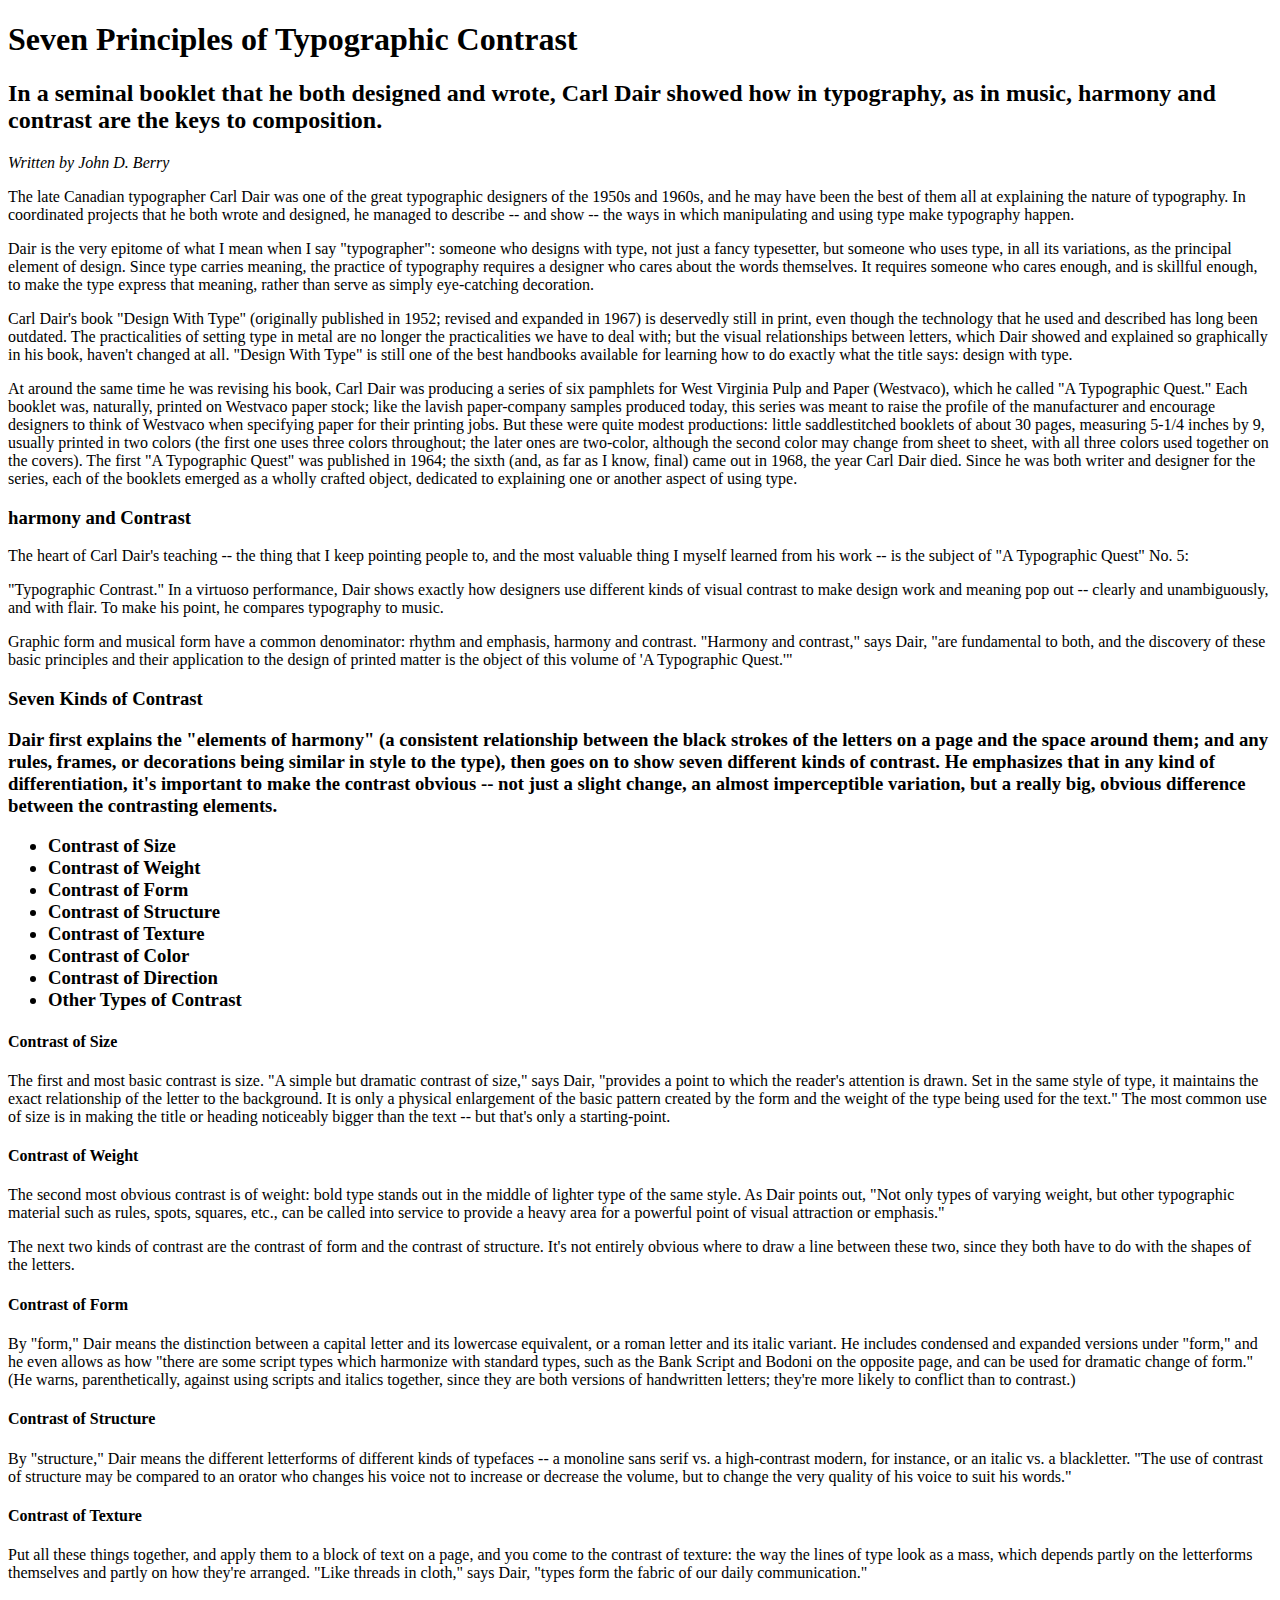
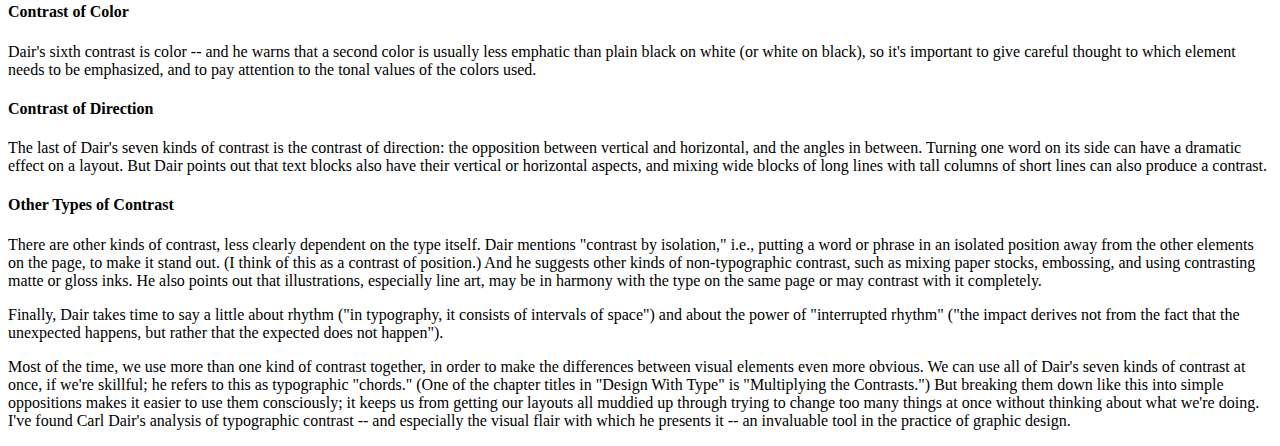
<file: markup/index.html>
<!DOCTYPE html>
<head>
	<title>Seven Principles of Typographic Contarst</title>
</head>
<body>

	<h1>Seven Principles of Typographic Contrast</h1>

	<h2>In a seminal booklet that he both designed and wrote, Carl Dair showed how in typography, as in music, harmony and contrast are the keys to composition.</h2>

	<em>Written by John D. Berry</em>

	<p>The late Canadian typographer Carl Dair was one of the great typographic designers of the 1950s and 1960s, and he may have been the best of them all at explaining the nature of typography. In coordinated projects that he both wrote and designed, he managed to describe -- and show -- the ways in which manipulating and using type make typography happen.</p>

	<p>Dair is the very epitome of what I mean when I say "typographer": someone who designs with type, not just a fancy typesetter, but someone who uses type, in all its variations, as the principal element of design. Since type carries meaning, the practice of typography requires a designer who cares about the words themselves. It requires someone who cares enough, and is skillful enough, to make the type express that meaning, rather than serve as simply eye-catching decoration.</p>

	<p>Carl Dair's book "Design With Type" (originally published in 1952; revised and expanded in 1967) is deservedly still in print, even though the technology that he used and described has long been outdated. The practicalities of setting type in metal are no longer the practicalities we have to deal with; but the visual relationships between letters, which Dair showed and explained so graphically in his book, haven't changed at all. "Design With Type" is still one of the best handbooks available for learning how to do exactly what the title says: design with type.</p>

	<p>At around the same time he was revising his book, Carl Dair was producing a series of six pamphlets for West Virginia Pulp and Paper (Westvaco), which he called "A Typographic Quest." Each booklet was, naturally, printed on Westvaco paper stock; like the lavish paper-company samples produced today, this series was meant to raise the profile of the manufacturer and encourage designers to think of Westvaco when specifying paper for their printing jobs. But these were quite modest productions: little saddlestitched booklets of about 30 pages, measuring 5-1/4 inches by 9, usually printed in two colors (the first one uses three colors throughout; the later ones are two-color, although the second color may change from sheet to sheet, with all three colors used together on the covers). The first "A Typographic Quest" was published in 1964; the sixth (and, as far as I know, final) came out in 1968, the year Carl Dair died. Since he was both writer and designer for the series, each of the booklets emerged as a wholly crafted object, dedicated to explaining one or another aspect of using type.</p>

	<h3>harmony and Contrast</h3>

	<p>The heart of Carl Dair's teaching -- the thing that I keep pointing people to, and the most valuable thing I myself learned from his work -- is the subject of "A Typographic Quest" No. 5:</p> 

	<p>"Typographic Contrast." In a virtuoso performance, Dair shows exactly how designers use different kinds of visual contrast to make design work and meaning pop out -- clearly and unambiguously, and with flair. To make his point, he compares typography to music.</p>

	<p>Graphic form and musical form have a common denominator: rhythm and emphasis, harmony and contrast. "Harmony and contrast," says Dair, "are fundamental to both, and the discovery of these basic principles and their application to the design of printed matter is the object of this volume of 'A Typographic Quest.'"</p>

	<h3>Seven Kinds of Contrast<h3>

		<p>Dair first explains the "elements of harmony" (a consistent relationship between the black strokes of the letters on a page and the space around them; and any rules, frames, or decorations being similar in style to the type), then goes on to show seven different kinds of contrast. He emphasizes that in any kind of differentiation, it's important to make the contrast obvious -- not just a slight change, an almost imperceptible variation, but a really big, obvious difference between the contrasting elements.</p>

		<uL>
			<li>Contrast of Size</li>
			<li>Contrast of Weight</li>
			<li>Contrast of Form</li>
			<li>Contrast of Structure</li>
			<li>Contrast of Texture</li>
			<li>Contrast of Color</li>
			<li>Contrast of Direction</li>
			<li>Other Types of Contrast</li>
		</uL>




		<h4>Contrast of Size</h4>

		<p>The first and most basic contrast is size. "A simple but dramatic contrast of size," says Dair, "provides a point to which the reader's attention is drawn. Set in the same style of type, it maintains the exact relationship of the letter to the background. It is only a physical enlargement of the basic pattern created by the form and the weight of the type being used for the text." The most common use of size is in making the title or heading noticeably bigger than the text -- but that's only a starting-point.</p>

		<h4>Contrast of Weight</h4>

		<p>The second most obvious contrast is of weight: bold type stands out in the middle of lighter type of the same style. As Dair points out, "Not only types of varying weight, but other typographic material such as rules, spots, squares, etc., can be called into service to provide a heavy area for a powerful point of visual attraction or emphasis."</p>

		<p>The next two kinds of contrast are the contrast of form and the contrast of structure. It's not entirely obvious where to draw a line between these two, since they both have to do with the shapes of the letters.</p>

		<h4>Contrast of Form</h4>

		<p>By "form," Dair means the distinction between a capital letter and its lowercase equivalent, or a roman letter and its italic variant. He includes condensed and expanded versions under "form," and he even allows as how "there are some script types which harmonize with standard types, such as the Bank Script and Bodoni on the opposite page, and can be used for dramatic change of form." (He warns, parenthetically, against using scripts and italics together, since they are both versions of handwritten letters; they're more likely to conflict than to contrast.)</p>

		<h4>Contrast of Structure</h4>

		<p>By "structure," Dair means the different letterforms of different kinds of typefaces -- a monoline sans serif vs. a high-contrast modern, for instance, or an italic vs. a blackletter. "The use of contrast of structure may be compared to an orator who changes his voice not to increase or decrease the volume, but to change the very quality of his voice to suit his words."</p>

		<h4>Contrast of Texture</h4>

		<p>Put all these things together, and apply them to a block of text on a page, and you come to the contrast of texture: the way the lines of type look as a mass, which depends partly on the letterforms themselves and partly on how they're arranged. "Like threads in cloth," says Dair, "types form the fabric of our daily communication."</p>

		<h4>Contrast of Color</h4>

		<p>Dair's sixth contrast is color -- and he warns that a second color is usually less emphatic than plain black on white (or white on black), so it's important to give careful thought to which element needs to be emphasized, and to pay attention to the tonal values of the colors used.</p>

		<h4>Contrast of Direction</h4>

		<p>The last of Dair's seven kinds of contrast is the contrast of direction: the opposition between vertical and horizontal, and the angles in between. Turning one word on its side can have a dramatic effect on a layout. But Dair points out that text blocks also have their vertical or horizontal aspects, and mixing wide blocks of long lines with tall columns of short lines can also produce a contrast.</p>

		<h4>Other Types of Contrast</h4>

		<p>There are other kinds of contrast, less clearly dependent on the type itself. Dair mentions "contrast by isolation," i.e., putting a word or phrase in an isolated position away from the other elements on the page, to make it stand out. (I think of this as a contrast of position.) And he suggests other kinds of non-typographic contrast, such as mixing paper stocks, embossing, and using contrasting matte or gloss inks. He also points out that illustrations, especially line art, may be in harmony with the type on the same page or may contrast with it completely.</p>

		<p>Finally, Dair takes time to say a little about rhythm ("in typography, it consists of intervals of space") and about the power of "interrupted rhythm" ("the impact derives not from the fact that the unexpected happens, but rather that the expected does not happen").</p>

		<p>Most of the time, we use more than one kind of contrast together, in order to make the differences between visual elements even more obvious. We can use all of Dair's seven kinds of contrast at once, if we're skillful; he refers to this as typographic "chords." (One of the chapter titles in "Design With Type" is "Multiplying the Contrasts.") But breaking them down like this into simple oppositions makes it easier to use them consciously; it keeps us from getting our layouts all muddied up through trying to change too many things at once without thinking about what we're doing. I've found Carl Dair's analysis of typographic contrast -- and especially the visual flair with which he presents it -- an invaluable tool in the practice of graphic design.</p>




	</body>
</file>
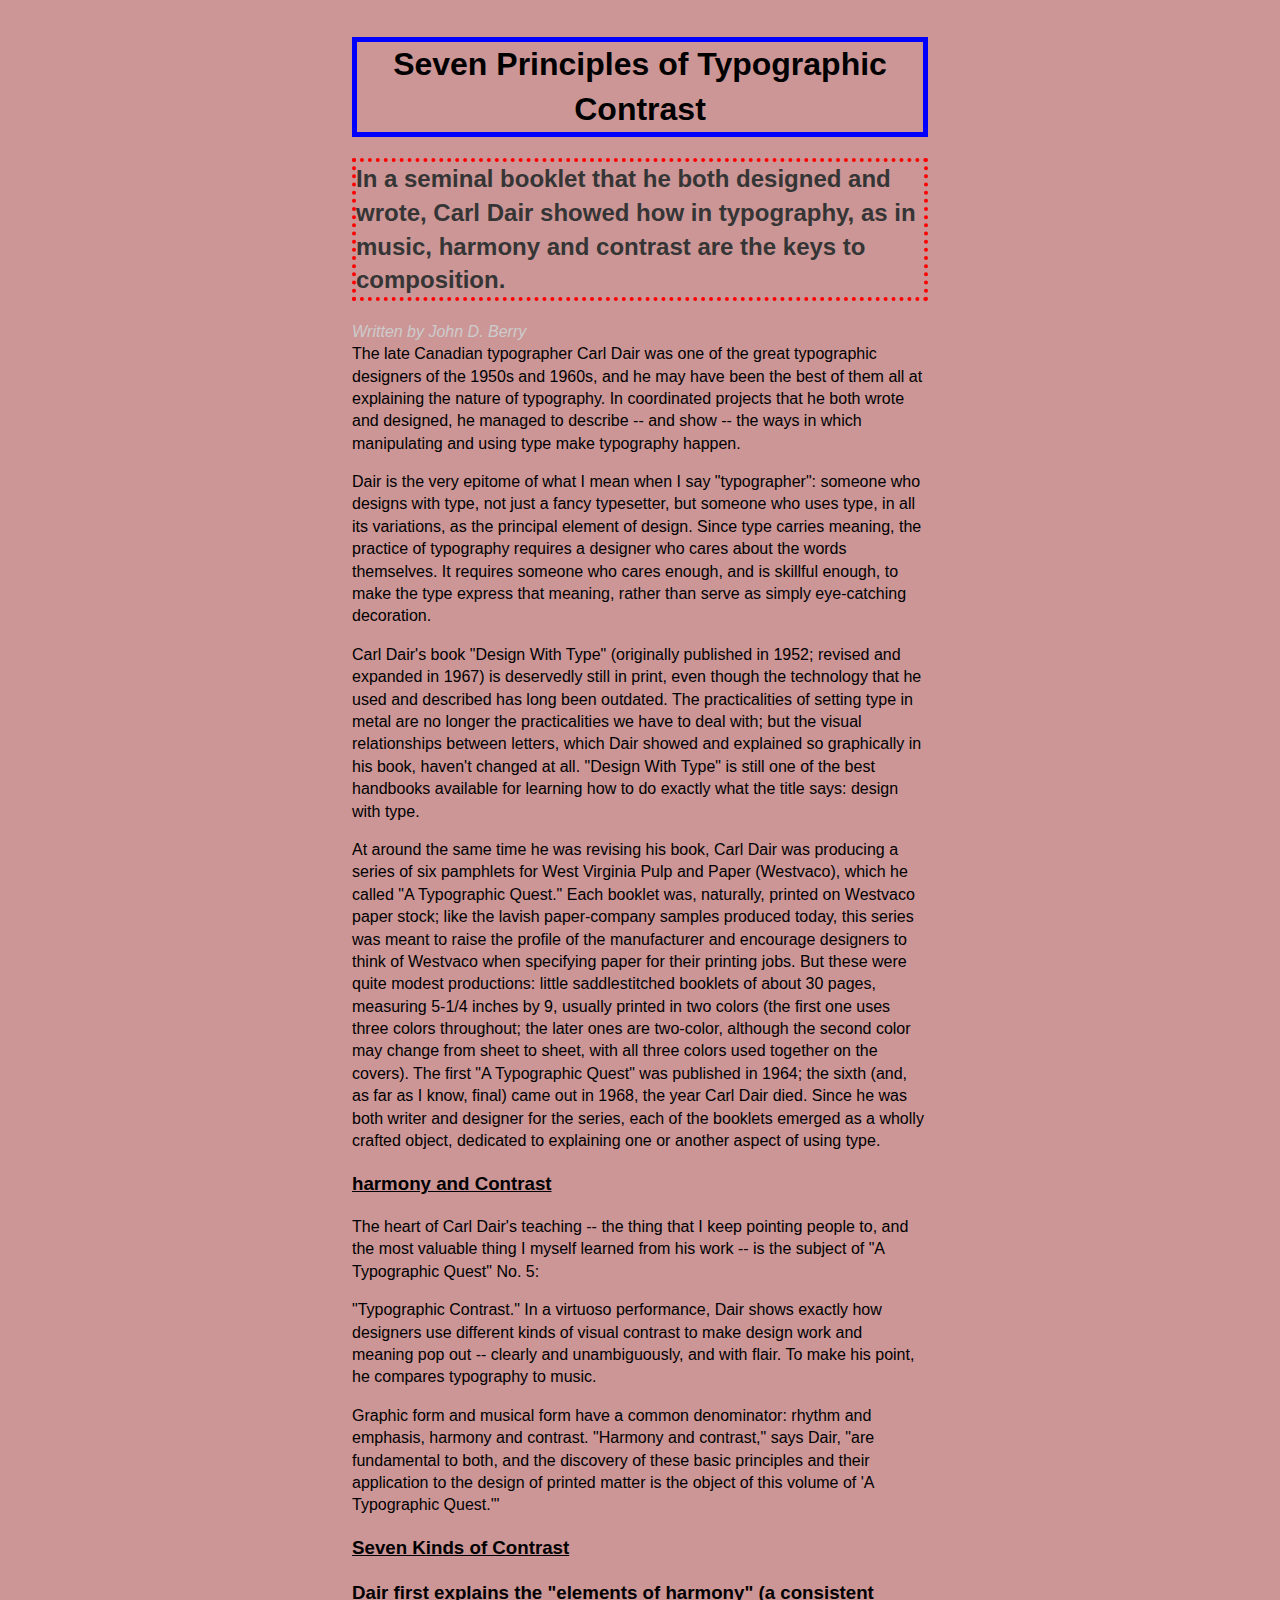
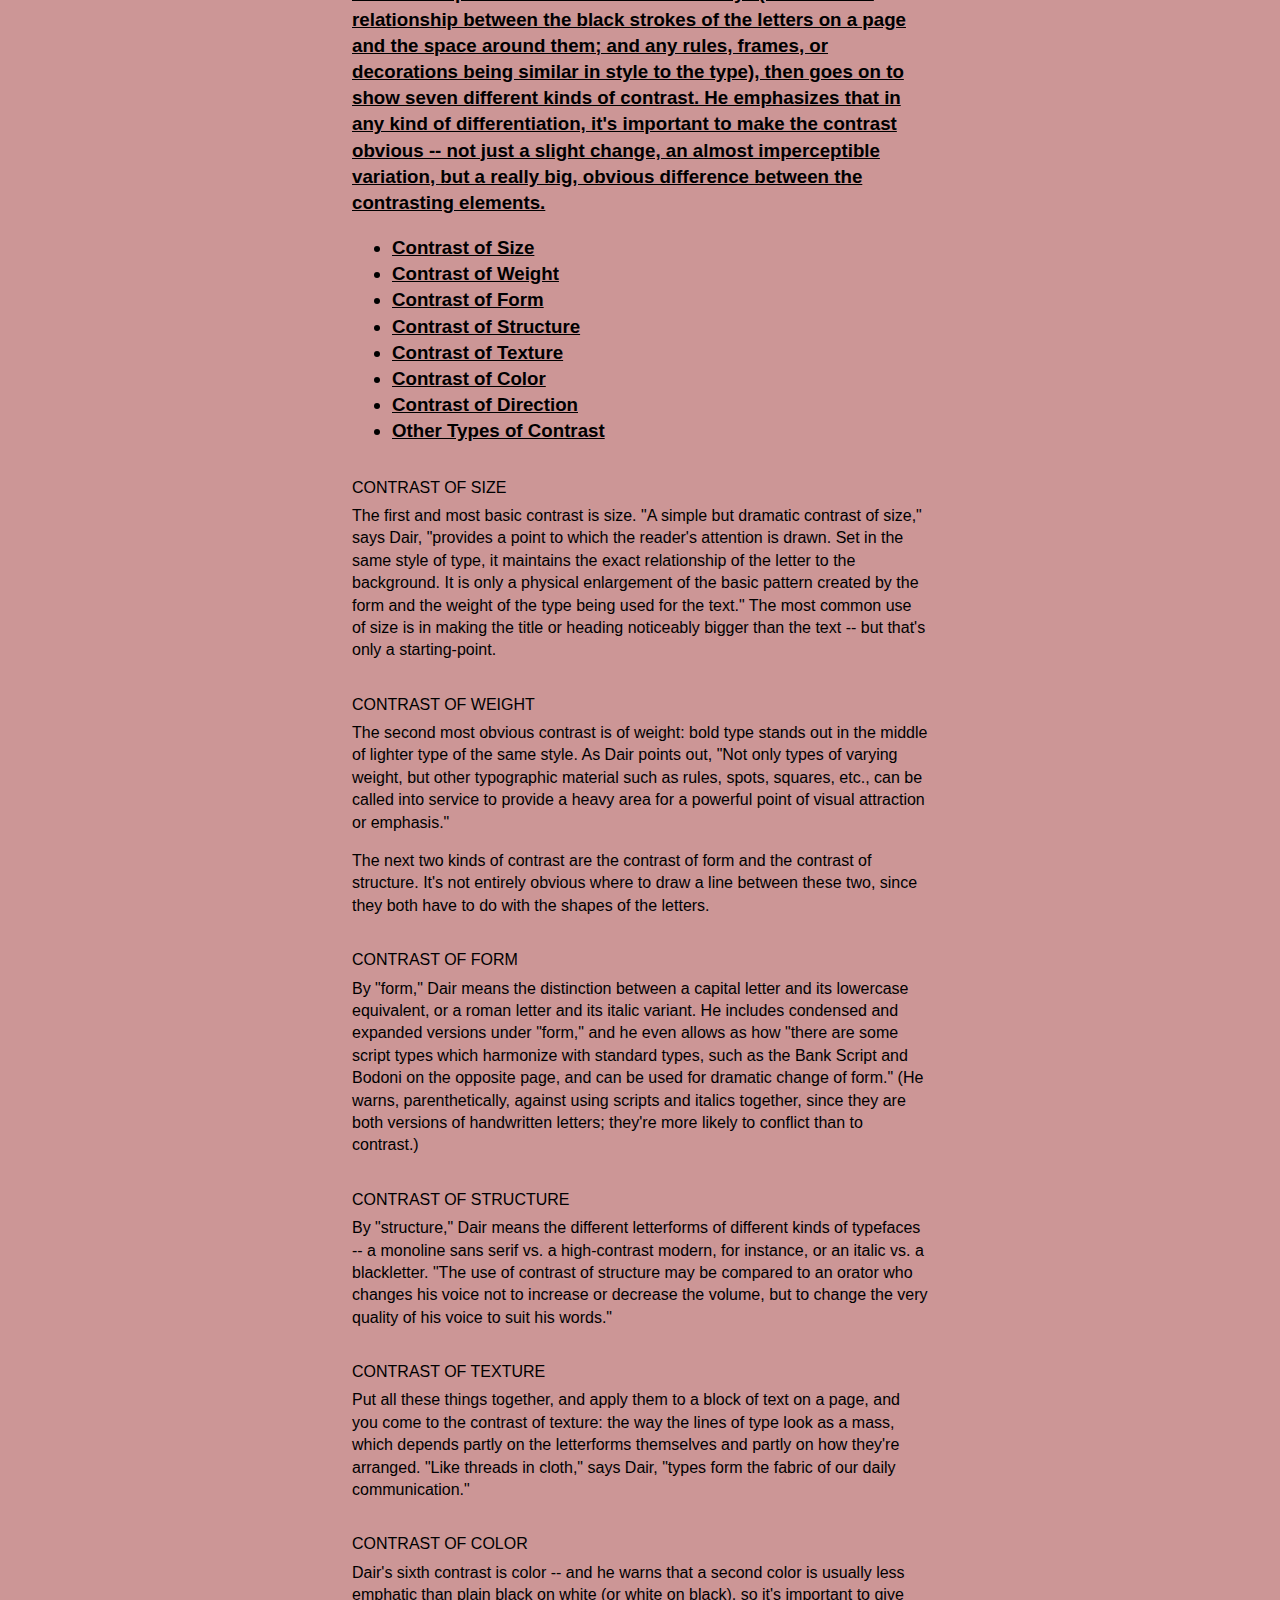
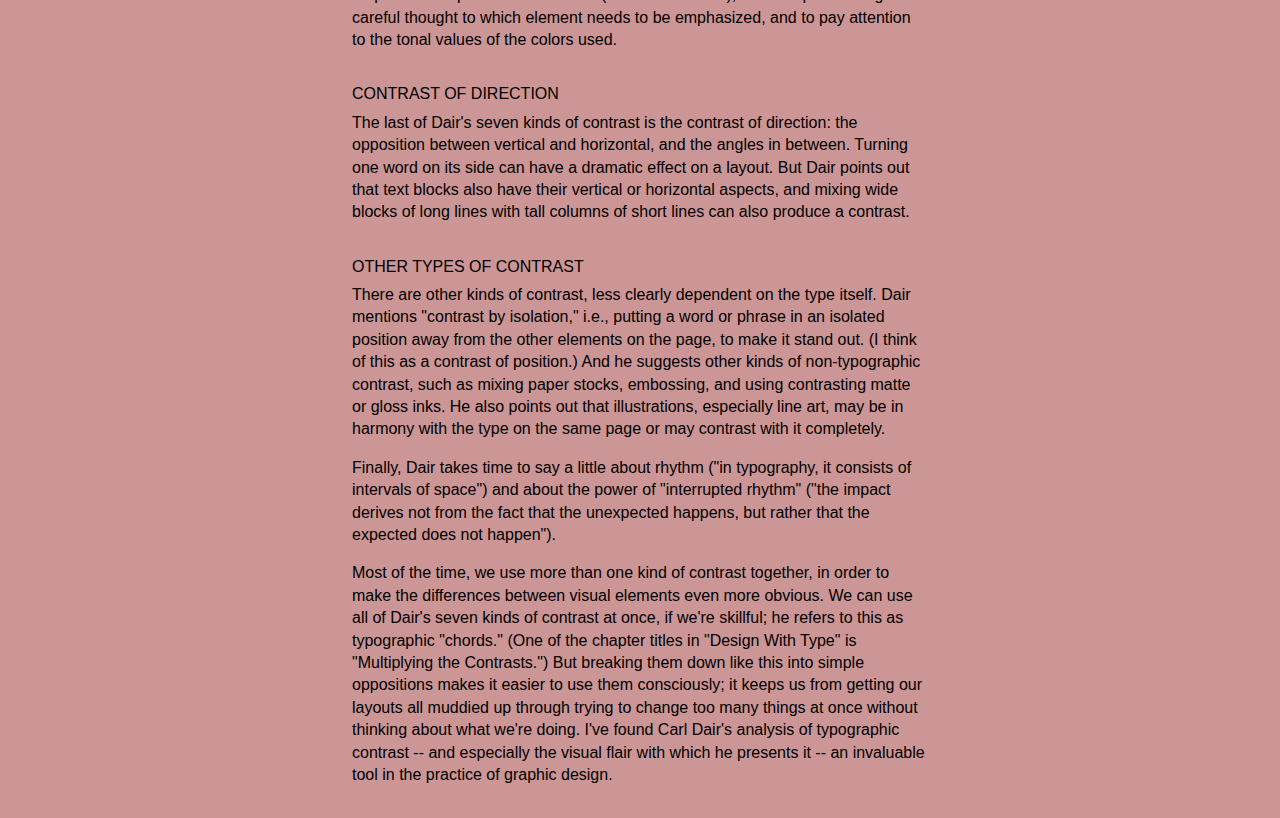
<file: styles/index.html>
<!DOCTYPE html>
<head>
	<title>Seven Principles of Typographic Contarst</title>
	<link rel="stylesheet" href="style.css">
</head>
<body>

	<h1>Seven Principles of Typographic Contrast</h1>

	<h2>In a seminal booklet that he both designed and wrote, Carl Dair showed how in typography, as in music, harmony and contrast are the keys to composition.</h2>

	<em>Written by John D. Berry</em>

	<p>The late Canadian typographer Carl Dair was one of the great typographic designers of the 1950s and 1960s, and he may have been the best of them all at explaining the nature of typography. In coordinated projects that he both wrote and designed, he managed to describe -- and show -- the ways in which manipulating and using type make typography happen.</p>

	<p>Dair is the very epitome of what I mean when I say "typographer": someone who designs with type, not just a fancy typesetter, but someone who uses type, in all its variations, as the principal element of design. Since type carries meaning, the practice of typography requires a designer who cares about the words themselves. It requires someone who cares enough, and is skillful enough, to make the type express that meaning, rather than serve as simply eye-catching decoration.</p>

	<p>Carl Dair's book "Design With Type" (originally published in 1952; revised and expanded in 1967) is deservedly still in print, even though the technology that he used and described has long been outdated. The practicalities of setting type in metal are no longer the practicalities we have to deal with; but the visual relationships between letters, which Dair showed and explained so graphically in his book, haven't changed at all. "Design With Type" is still one of the best handbooks available for learning how to do exactly what the title says: design with type.</p>

	<p>At around the same time he was revising his book, Carl Dair was producing a series of six pamphlets for West Virginia Pulp and Paper (Westvaco), which he called "A Typographic Quest." Each booklet was, naturally, printed on Westvaco paper stock; like the lavish paper-company samples produced today, this series was meant to raise the profile of the manufacturer and encourage designers to think of Westvaco when specifying paper for their printing jobs. But these were quite modest productions: little saddlestitched booklets of about 30 pages, measuring 5-1/4 inches by 9, usually printed in two colors (the first one uses three colors throughout; the later ones are two-color, although the second color may change from sheet to sheet, with all three colors used together on the covers). The first "A Typographic Quest" was published in 1964; the sixth (and, as far as I know, final) came out in 1968, the year Carl Dair died. Since he was both writer and designer for the series, each of the booklets emerged as a wholly crafted object, dedicated to explaining one or another aspect of using type.</p>

	<h3>harmony and Contrast</h3>

	<p>The heart of Carl Dair's teaching -- the thing that I keep pointing people to, and the most valuable thing I myself learned from his work -- is the subject of "A Typographic Quest" No. 5:</p> 

	<p>"Typographic Contrast." In a virtuoso performance, Dair shows exactly how designers use different kinds of visual contrast to make design work and meaning pop out -- clearly and unambiguously, and with flair. To make his point, he compares typography to music.</p>

	<p>Graphic form and musical form have a common denominator: rhythm and emphasis, harmony and contrast. "Harmony and contrast," says Dair, "are fundamental to both, and the discovery of these basic principles and their application to the design of printed matter is the object of this volume of 'A Typographic Quest.'"</p>

	<h3>Seven Kinds of Contrast<h3>

		<p>Dair first explains the "elements of harmony" (a consistent relationship between the black strokes of the letters on a page and the space around them; and any rules, frames, or decorations being similar in style to the type), then goes on to show seven different kinds of contrast. He emphasizes that in any kind of differentiation, it's important to make the contrast obvious -- not just a slight change, an almost imperceptible variation, but a really big, obvious difference between the contrasting elements.</p>

		<uL>
			<li>Contrast of Size</li>
			<li>Contrast of Weight</li>
			<li>Contrast of Form</li>
			<li>Contrast of Structure</li>
			<li>Contrast of Texture</li>
			<li>Contrast of Color</li>
			<li>Contrast of Direction</li>
			<li>Other Types of Contrast</li>
		</uL>




		<h4>Contrast of Size</h4>

		<p>The first and most basic contrast is size. "A simple but dramatic contrast of size," says Dair, "provides a point to which the reader's attention is drawn. Set in the same style of type, it maintains the exact relationship of the letter to the background. It is only a physical enlargement of the basic pattern created by the form and the weight of the type being used for the text." The most common use of size is in making the title or heading noticeably bigger than the text -- but that's only a starting-point.</p>

		<h4>Contrast of Weight</h4>

		<p>The second most obvious contrast is of weight: bold type stands out in the middle of lighter type of the same style. As Dair points out, "Not only types of varying weight, but other typographic material such as rules, spots, squares, etc., can be called into service to provide a heavy area for a powerful point of visual attraction or emphasis."</p>

		<p>The next two kinds of contrast are the contrast of form and the contrast of structure. It's not entirely obvious where to draw a line between these two, since they both have to do with the shapes of the letters.</p>

		<h4>Contrast of Form</h4>

		<p>By "form," Dair means the distinction between a capital letter and its lowercase equivalent, or a roman letter and its italic variant. He includes condensed and expanded versions under "form," and he even allows as how "there are some script types which harmonize with standard types, such as the Bank Script and Bodoni on the opposite page, and can be used for dramatic change of form." (He warns, parenthetically, against using scripts and italics together, since they are both versions of handwritten letters; they're more likely to conflict than to contrast.)</p>

		<h4>Contrast of Structure</h4>

		<p>By "structure," Dair means the different letterforms of different kinds of typefaces -- a monoline sans serif vs. a high-contrast modern, for instance, or an italic vs. a blackletter. "The use of contrast of structure may be compared to an orator who changes his voice not to increase or decrease the volume, but to change the very quality of his voice to suit his words."</p>

		<h4>Contrast of Texture</h4>

		<p>Put all these things together, and apply them to a block of text on a page, and you come to the contrast of texture: the way the lines of type look as a mass, which depends partly on the letterforms themselves and partly on how they're arranged. "Like threads in cloth," says Dair, "types form the fabric of our daily communication."</p>

		<h4>Contrast of Color</h4>

		<p>Dair's sixth contrast is color -- and he warns that a second color is usually less emphatic than plain black on white (or white on black), so it's important to give careful thought to which element needs to be emphasized, and to pay attention to the tonal values of the colors used.</p>

		<h4>Contrast of Direction</h4>

		<p>The last of Dair's seven kinds of contrast is the contrast of direction: the opposition between vertical and horizontal, and the angles in between. Turning one word on its side can have a dramatic effect on a layout. But Dair points out that text blocks also have their vertical or horizontal aspects, and mixing wide blocks of long lines with tall columns of short lines can also produce a contrast.</p>

		<h4>Other Types of Contrast</h4>

		<p>There are other kinds of contrast, less clearly dependent on the type itself. Dair mentions "contrast by isolation," i.e., putting a word or phrase in an isolated position away from the other elements on the page, to make it stand out. (I think of this as a contrast of position.) And he suggests other kinds of non-typographic contrast, such as mixing paper stocks, embossing, and using contrasting matte or gloss inks. He also points out that illustrations, especially line art, may be in harmony with the type on the same page or may contrast with it completely.</p>

		<p>Finally, Dair takes time to say a little about rhythm ("in typography, it consists of intervals of space") and about the power of "interrupted rhythm" ("the impact derives not from the fact that the unexpected happens, but rather that the expected does not happen").</p>

		<p>Most of the time, we use more than one kind of contrast together, in order to make the differences between visual elements even more obvious. We can use all of Dair's seven kinds of contrast at once, if we're skillful; he refers to this as typographic "chords." (One of the chapter titles in "Design With Type" is "Multiplying the Contrasts.") But breaking them down like this into simple oppositions makes it easier to use them consciously; it keeps us from getting our layouts all muddied up through trying to change too many things at once without thinking about what we're doing. I've found Carl Dair's analysis of typographic contrast -- and especially the visual flair with which he presents it -- an invaluable tool in the practice of graphic design.</p>




	</body>
</file>
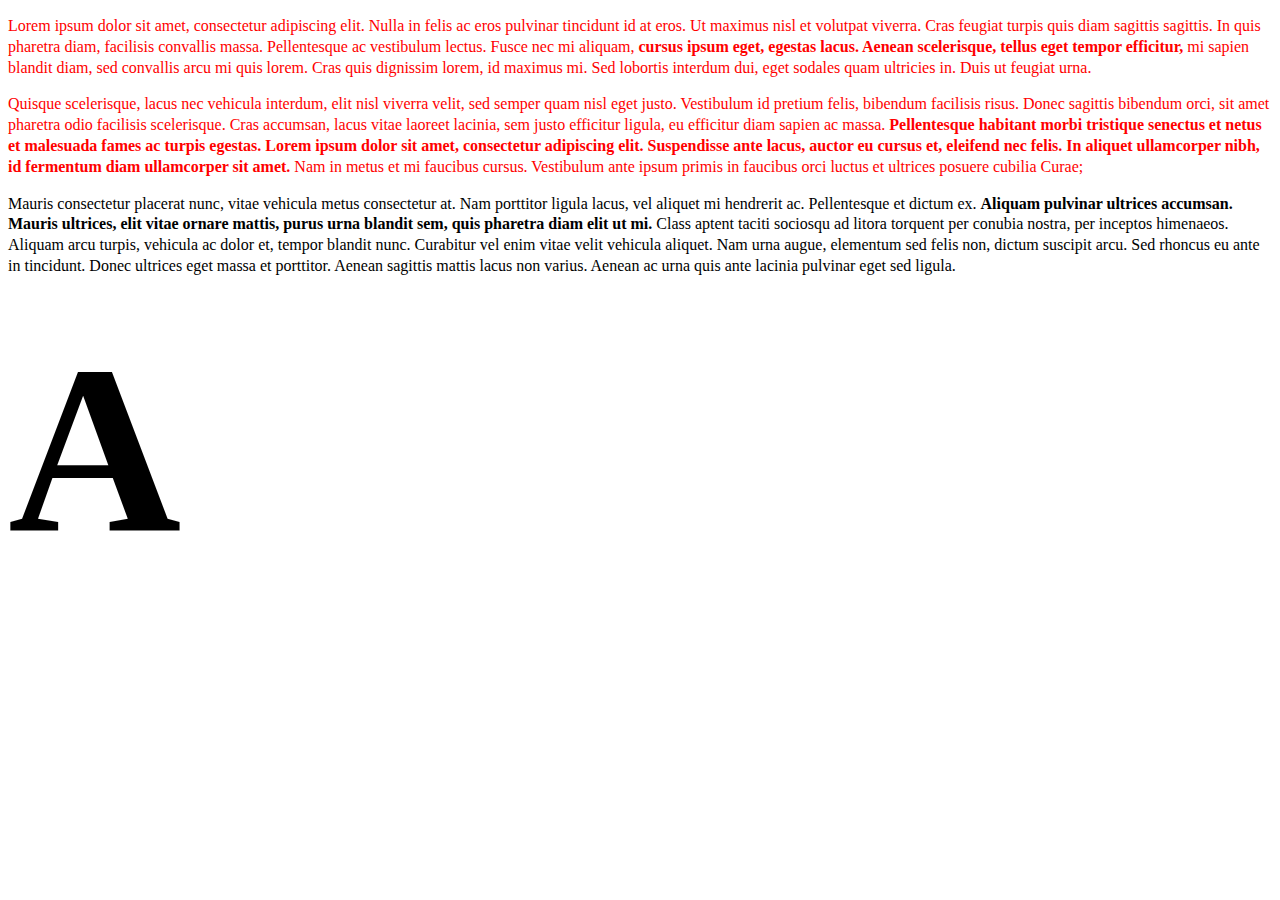
<file: type/index.html>
<!DOCTYPE html>
<head>
	<title>Type</title>
	<link rel="stylesheet" href="styles.css">
	<link href="https://fonts.googleapis.com/css2?fmaily=Arvo: ita@1&family=Oswald:wght@200;400;700&display=swap" rel="stylesheet">
</head>
<body>
	<main>
		<p class="cool">Lorem ipsum dolor sit amet, consectetur adipiscing elit. Nulla in felis ac eros pulvinar tincidunt id at eros. Ut maximus nisl et volutpat viverra. Cras feugiat turpis quis diam sagittis sagittis. In quis pharetra diam, facilisis convallis massa. Pellentesque ac vestibulum lectus. Fusce nec mi aliquam, <span class="ugggh">cursus ipsum eget, egestas lacus. Aenean scelerisque, tellus eget tempor efficitur,</span> mi sapien blandit diam, sed convallis arcu mi quis lorem. Cras quis dignissim lorem, id maximus mi. Sed lobortis interdum dui, eget sodales quam ultricies in. Duis ut feugiat urna.</p>

		<p class="cool">Quisque scelerisque, lacus nec vehicula interdum, elit nisl viverra velit, sed semper quam nisl eget justo. Vestibulum id pretium felis, bibendum facilisis risus. Donec sagittis bibendum orci, sit amet pharetra odio facilisis scelerisque. Cras accumsan, lacus vitae laoreet lacinia, sem justo efficitur ligula, eu efficitur diam sapien ac massa. <span class="ugggh">Pellentesque habitant morbi tristique senectus et netus et malesuada fames ac turpis egestas. Lorem ipsum dolor sit amet, consectetur adipiscing elit. Suspendisse ante lacus, auctor eu cursus et, eleifend nec felis. In aliquet ullamcorper nibh, id fermentum diam ullamcorper sit amet.</span> Nam in metus et mi faucibus cursus. Vestibulum ante ipsum primis in faucibus orci luctus et ultrices posuere cubilia Curae;</p>

		<p>Mauris consectetur placerat nunc, vitae vehicula metus consectetur at. Nam porttitor ligula lacus, vel aliquet mi hendrerit ac. Pellentesque et dictum ex. <span class="ugggh">Aliquam pulvinar ultrices accumsan. Mauris ultrices, elit vitae ornare mattis, purus urna blandit sem, quis pharetra diam elit ut mi.</span> Class aptent taciti sociosqu ad litora torquent per conubia nostra, per inceptos himenaeos. Aliquam arcu turpis, vehicula ac dolor et, tempor blandit nunc. Curabitur vel enim vitae velit vehicula aliquet. <span class="other-font">Nam urna augue, elementum sed felis non, dictum suscipit arcu. Sed rhoncus eu ante in tincidunt. Donec ultrices eget massa et porttitor. Aenean sagittis mattis lacus non varius. Aenean ac urna quis ante lacinia pulvinar eget sed ligula.</span></p>
	
		<h1>A<h1>
		<p class="angled-text">xxxxxxxxxxxxxxxx</p>


	</main>
</body>
</file>
<file: styles/style.css>
body {
	background-color: #cc9696;
    color: black;
    font-family: Helvetica, Arial, sans-serif;
    font-weight: normal;
    line-height: 1.4;
    font-size: 16px;
    max-width: 36em;
    margin-right: auto;
    margin-left: auto;
    padding: 8px; 

    }


h1 {
	text-align: center;
	font-weight: bold;
	font-size: 32px;
}

h2 {
	color: #353535;
	font-size: 18px
	font-weight: normal;
	margin-bottom: 50px
	border: 4px dotted blue;
}

h3 {
	font-size: 16ps;
	font-weight: bold;
	text-decoration: underline;

}

h4 {
	text-transform: uppercase;
	font-size: 16px;
	font-weight: normal;
	margin-top: 32px;
	margin-bottom: 6px

}

p {
	margin-top: 0px;
	margin-bottom: 16px;

}

em {
	color: #cccccc;
}

ul {
	
}




h1 {
	border: 5px solid blue;
}

h2 {
	border: 4px dotted red;
}

div {
	border: double; 
}
</file>
<file: type/styles.css>
/* Type */

body {
	background-color: white;
	color: black;
	line-height: 1.3;
    font-size: 1em;
    font-family: 'Oswald', sans-serif
    font-weight: 400;
 }

.other-font {
	font-family: 'Arvo' , serif;
}

.ugggh {
	font-weight: 700;
}


.cool {
	color: red;
	font-weight: 200;
}

h1 {
	font-size: 15em;
	position: fixed;
	margin: 0;
	top: 0
	right: 2em;

}

.angled-text {
	transform: rotate(45deg) skewX(60deg);
	transform-origin: left;
	font-size: 4em;

}
</file>
